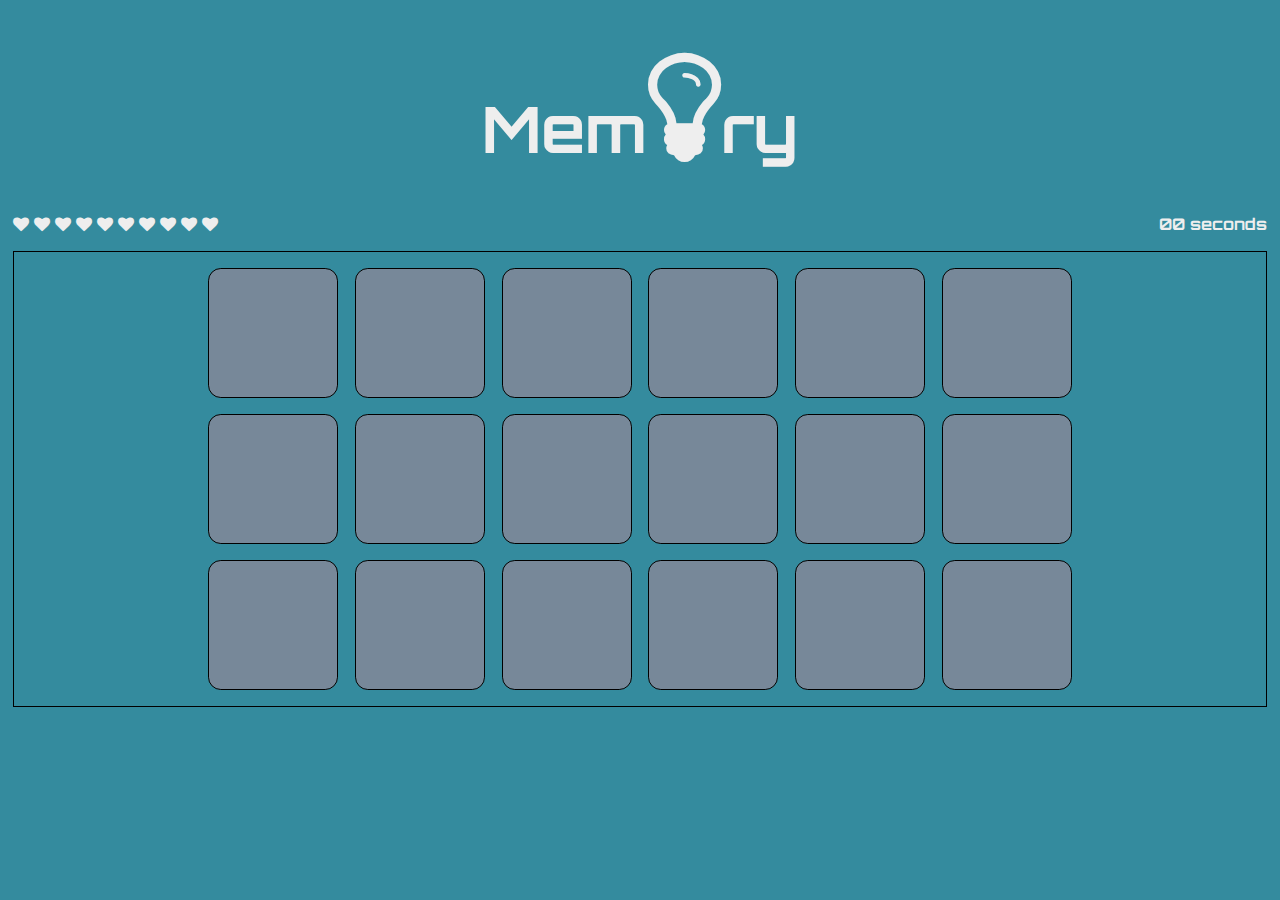
<file: Memory-Game/index.html>
<!DOCTYPE html>
<html>
   <head>
      <link rel="stylesheet" href="http://meyerweb.com/eric/tools/css/reset/">
      <link rel="stylesheet" type="text/css" href="./Assets/CSS/styles.css">
      <link href='https://fonts.googleapis.com/css?family=Orbitron' rel='stylesheet' type='text/css'>
      <link rel="stylesheet" href="https://maxcdn.bootstrapcdn.com/font-awesome/4.5.0/css/font-awesome.min.css">

   </head>
   <body>
<!-- the title, the hearts, and the time -->
      <header class="memory-header">
         <h1 class="memory-title">Mem<span class="fa fa-lightbulb-o fa-2x"></span>ry</h1>
         <h4 class="memory-details">
            <span class="memory-lives">
               <i class="fa fa-heart"></i>
               <i class="fa fa-heart"></i>
               <i class="fa fa-heart"></i>
               <i class="fa fa-heart"></i>
               <i class="fa fa-heart"></i>
               <i class="fa fa-heart"></i>
               <i class="fa fa-heart"></i>
               <i class="fa fa-heart"></i>
               <i class="fa fa-heart"></i>
               <i class="fa fa-heart"></i>
            </span>
            <span class="memory-time">00 seconds</span>
         </h4>
<!-- I want this to be the container for each ul -->
      <div class="memory-game">
<!-- each ul will be a row -->
         <ul class="memory-tileset">
<!-- each li will be a tile -->
            <li class="memory-tile">
               <div class="tile">
                  <i class="fa fa-thumbs-up fa-2x"></i>
               </div>
            </li>
            <li class="memory-tile">
               <div class="tile">
                  <i class="fa fa-codiepie fa-2x"></i>
               </div>
            </li>
            <li class="memory-tile">
               <div class="tile">
                  <i class="fa fa-modx fa-2x"></i>
               </div>
            </li>
            <li class="memory-tile">
               <div class="tile">
                  <i class="fa fa-balance-scale fa-2x"></i>
               </div>
            </li>
            <li class="memory-tile">
               <div class="tile">
                  <i class="fa fa-cloud fa-2x"></i>
               </div>
            </li>
            <li class="memory-tile">
               <div class="tile">
                  <i class="fa fa-cubes fa-2x"></i>
               </div>
            </li>
         </ul>
<!-- each ul will be a row -->
         <ul class="memory-tileset">
<!-- each li will be a tile -->
            <li class="memory-tile">
               <div class="tile">
                  <i class="fa fa-cubes fa-2x"></i>
               </div>
            </li>
            <li class="memory-tile">
               <div class="tile">
                  <i class="fa fa-paper-plane-o fa-2x"></i>
               </div>
            </li>
            <li class="memory-tile">
               <div class="tile">
                  <i class="fa fa-bed fa-2x"></i>
               </div>
            </li>
            <li class="memory-tile">
               <div class="tile">
                  <i class="fa fa-balance-scale fa-2x"></i>
               </div>
            </li>
            <li class="memory-tile">
               <div class="tile">
                  <i class="fa fa-codiepie fa-2x"></i>
               </div>
            </li>
            <li class="memory-tile">
               <div class="tile">
                  <i class="fa fa-fort-awesome fa-2x"></i>
               </div>
            </li>
         </ul>
<!-- each ul will be a row -->
         <ul class="memory-tileset">
<!-- each li will be a tile -->
            <li class="memory-tile">
               <div class="tile">
                  <i class="fa fa-fort-awesome fa-2x"></i>
               </div>
            </li>
            <li class="memory-tile">
               <div class="tile">
                  <i class="fa fa-thumbs-up fa-2x"></i>
               </div>
            </li>
            <li class="memory-tile">
               <div class="tile">
                  <i class="fa fa-modx fa-2x"></i>
               </div>
            </li>
            <li class="memory-tile">
               <div class="tile">
                  <i class="fa fa-cloud fa-2x"></i>
               </div>
            </li>
            <li class="memory-tile">
               <div class="tile">
                  <i class="fa fa-bed fa-2x"></i>
               </div>
            </li>
            <li class="memory-tile">
               <div class="tile">
                  <i class="fa fa-paper-plane-o fa-2x"></i>
               </div>
            </li>
         </ul>
      </div>
      <script src="https://ajax.googleapis.com/ajax/libs/jquery/1.12.0/jquery.min.js"></script>
      <script src = "Assets/JS/script.js"></script>
   </body>
</html>
</file>
<file: Memory-Game/Assets/CSS/styles.css>
/*Basic Page Style*/

html {
   font-size: 1em;
}

body {
   background-color: #348b9e;
   font-family: Orbitron, sans-serif;
}

/*new-game.html styling*/

header {
   color: #eee;
   text-align: center;
}

.new-game-heading {
   margin-top: 5%;
   margin-bottom: 5%;
   font-size: 4em;
}

.new-game-title {
   margin-top: 1em;
   margin-bottom: 1em;
}

.new-game-easy {
   border: 0.1em solid #eee;
   width: auto;
   display: inline-block;
   padding: 2em 14em;
   color: #eee;
}

.new-game-easy:hover {
   color: #348b9e;
   background-color: #eee;
}

.new-game-easy-link {
   text-decoration: none;
}

.new-game-easy-link:hover a {
   color: #348b9e;
}

.new-game-hard{
   border: 0.1em solid #eee;
   width: auto;
   display: inline-block;
   padding: 2em 14em;
   color: #eee;
}

.new-game-hard:hover {
   color: #348b9e;
   background-color: #eee;
}

.new-game-hard-link {
   text-decoration: none;
}

.new-game-hard-link a:hover{
   color: #348b9e;
}

/*New Game screen animation*/

/*.new-game-screen {
   animation-name: bounce;
   animation-duration: 2.5s;
   animation-iteration-count: infinite;
   animation-direction: alternate;
   -webkit-animation-name: bounce;
}*/

/*@keyframes bounce {
   0% {
      background-color: #348b9e
   }
   100% {
      background-color: #45a782;
   }
   0% {-webkit-transform: rotateZ(1deg), rotateY(10deg);
   }
   100% {-webkit-transform: rotateZ(-1deg) rotateY(-10deg);
   }
}*/

/*index.html styling*/

body {
   margin: 1%;
}

/*index.html header styling*/

.memory-header {
   margin-bottom: 1em;
}

.memory-title {
   text-align: center;
   font-size: 4em;
}

.memory-lives {
   float: left;
}

.memory-time {
   float:right;
}

/*index.html ul styling*/

.memory-game {
   margin-top: 5em;
   border: 1px solid black;
}

.memory-tileset {
   list-style: none;
   padding: 0;
}

.memory-tile {
   display: inline;
   margin: 0.4em;
}

/*flipping tile styling*/

.tile {
   padding: 3em;
   display: inline-block;
   border: 1px solid black;
   border-radius: 0.8em;
   background-color: #778899;
   color: transparent;
   /*this color: transparent is what hides the icon!*/
   height: 2em;
   width: 2em;
   transition: background 1s, -webkit-transform 1s;
}

.clicked {
   -webkit-transform: rotateY(180deg);
   background-color: red;
   color: white;
   pointer-events: none;
}

.flipped {
   -webkit-transform: rotateY(180deg);
   background-color: #778899;
   color: transparent;
}

.found {
   padding: 3em;
   display: inline-block;
   border: 1px solid black;
   border-radius: 0.8em;
   background-color: red;
   color: white;
   /*this color: transparent is what hides the icon!*/
   height: 2em;
   width: 2em;
}
</file>
